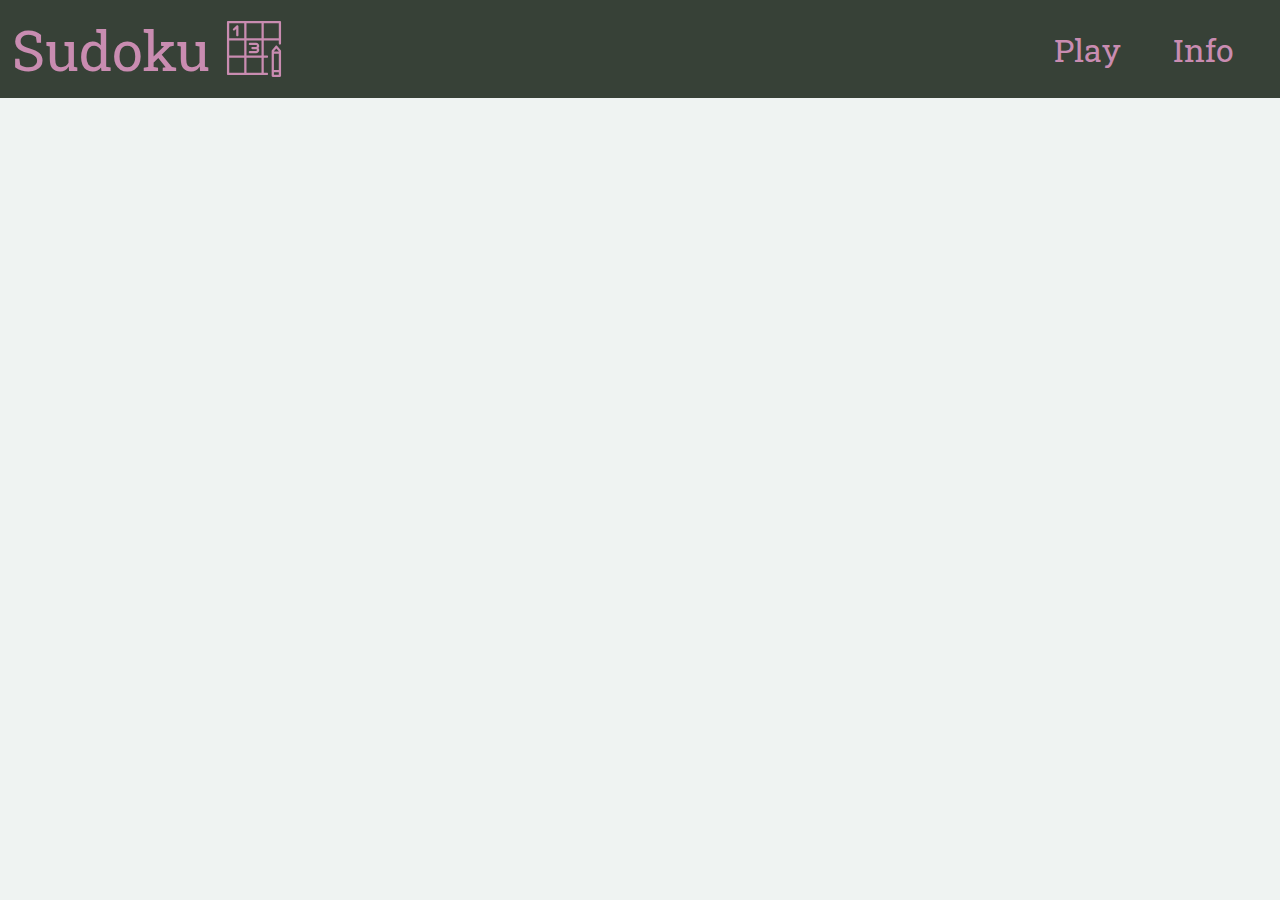
<file: index.html>
<!DOCTYPE html>
<html>

<head>
    <title>Sudoku Generator</title>

    <link rel="manifest" href="manifest.json" />

    <meta charset="utf-8">
    <link rel="icon" type="image/x-icon" href="/images/sudoku-white.svg">
    <link rel="stylesheet" href="styles/main.css">

    <link rel="preconnect" href="https://fonts.googleapis.com">
    <link rel="preconnect" href="https://fonts.gstatic.com" crossorigin>
    <link href="https://fonts.googleapis.com/css2?family=Roboto+Slab:wght@400&display=swap" rel="stylesheet">
</head>

<body>
    <nav>
        <div class="logo">
            <p>Sudoku</p>
            <div class="icon"></div>
        </div>

        <ul id="nav-items" class="nav-items">
            <li class="nav-item" id="/"><a href="/" data-link>Play</a></li>
            <li class="nav-item" id="/info"><a href="/info" data-link>Info</a></li>
        </ul>
    </nav>

    <div id="body"></div>

    <script type="module" src="/scripts/main.js"></script>
</body>

</html>
</file>
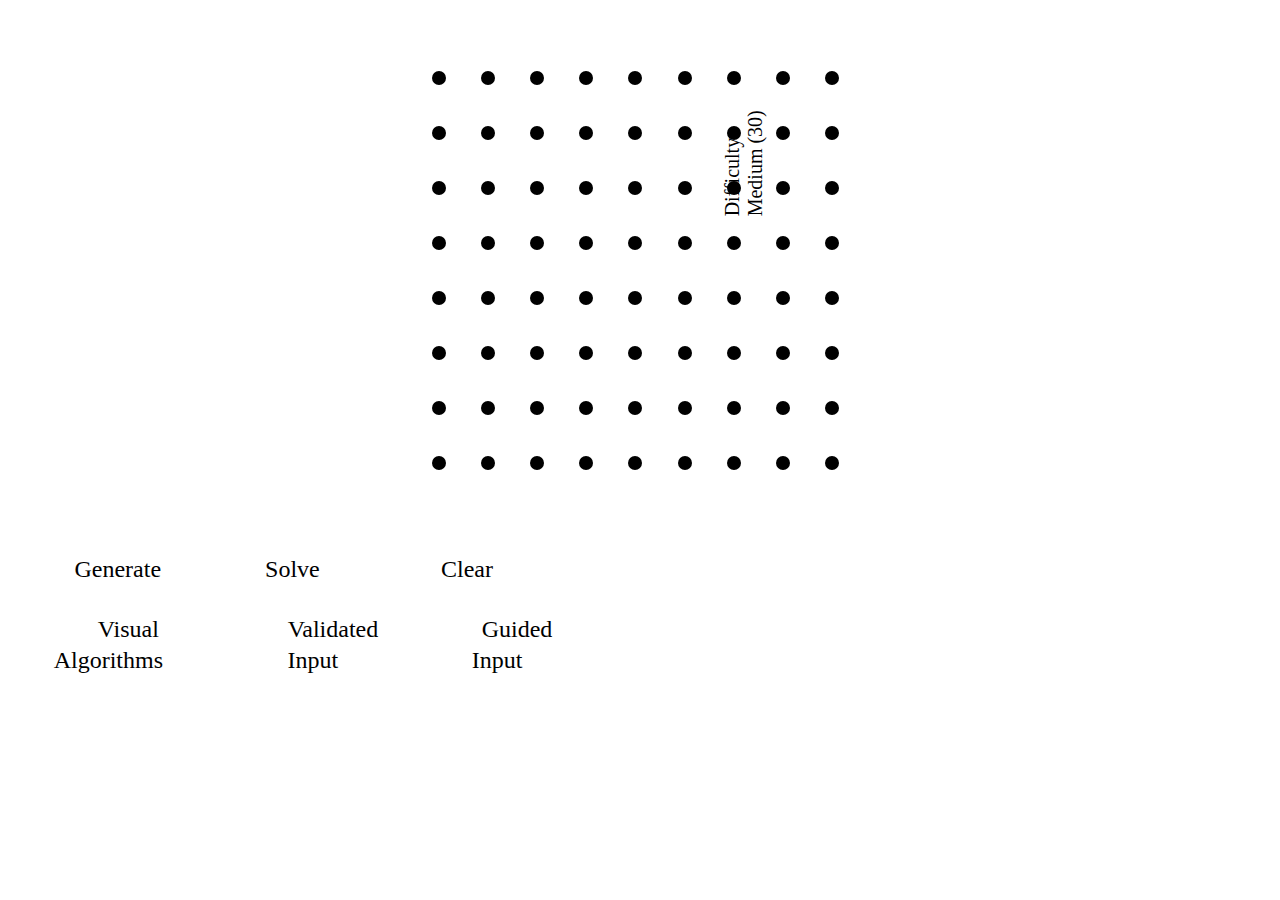
<file: pages/board.html>
<body>
    <link type="text/css" rel="stylesheet" href="/styles/board.css">

    <div class="board-wrapper">
        <!-- <input id="lvl" type="range" min="17" max="81"> -->
        <div></div> <!-- for the grid display -->
        <ul id="board" class="board">
            <li class="tile"></li>
            <li class="tile"></li>
            <li class="tile"></li>
            <li class="tile"></li>
            <li class="tile"></li>
            <li class="tile"></li>
            <li class="tile"></li>
            <li class="tile"></li>
            <li class="tile"></li>

            <li class="tile"></li>
            <li class="tile"></li>
            <li class="tile"></li>
            <li class="tile"></li>
            <li class="tile"></li>
            <li class="tile"></li>
            <li class="tile"></li>
            <li class="tile"></li>
            <li class="tile"></li>

            <li class="tile"></li>
            <li class="tile"></li>
            <li class="tile"></li>
            <li class="tile"></li>
            <li class="tile"></li>
            <li class="tile"></li>
            <li class="tile"></li>
            <li class="tile"></li>
            <li class="tile"></li>

            <li class="tile"></li>
            <li class="tile"></li>
            <li class="tile"></li>
            <li class="tile"></li>
            <li class="tile"></li>
            <li class="tile"></li>
            <li class="tile"></li>
            <li class="tile"></li>
            <li class="tile"></li>

            <li class="tile"></li>
            <li class="tile"></li>
            <li class="tile"></li>
            <li class="tile"></li>
            <li class="tile"></li>
            <li class="tile"></li>
            <li class="tile"></li>
            <li class="tile"></li>
            <li class="tile"></li>

            <li class="tile"></li>
            <li class="tile"></li>
            <li class="tile"></li>
            <li class="tile"></li>
            <li class="tile"></li>
            <li class="tile"></li>
            <li class="tile"></li>
            <li class="tile"></li>
            <li class="tile"></li>

            <li class="tile"></li>
            <li class="tile"></li>
            <li class="tile"></li>
            <li class="tile"></li>
            <li class="tile"></li>
            <li class="tile"></li>
            <li class="tile"></li>
            <li class="tile"></li>
            <li class="tile"></li>

            <li class="tile"></li>
            <li class="tile"></li>
            <li class="tile"></li>
            <li class="tile"></li>
            <li class="tile"></li>
            <li class="tile"></li>
            <li class="tile"></li>
            <li class="tile"></li>
            <li class="tile"></li>

            <li class="tile"></li>
            <li class="tile"></li>
            <li class="tile"></li>
            <li class="tile"></li>
            <li class="tile"></li>
            <li class="tile"></li>
            <li class="tile"></li>
            <li class="tile"></li>
            <li class="tile"></li>
        </ul>
        <div class="difficulty-wrapper">
            <input id="lvl" class="difficulty" type="range" min="17" max="81" value="30">
            <p id="lvltxt" class="difficulty">Difficulty: Medium (30)</p>
        </div>
    </div>

    <input id="num" type="number"> <!-- empty input for accessing phone keyboard -->

    <div class="controls-wrapper">
        <div class="control-group">
            <button id="gen" class="control">Generate</button>
            <button id="sol" class="control">Solve</button>
            <button id="clr" class="control">Clear</button>
        </div>
        <div class="control-group checkboxes">
            <p class="control"><input type="checkbox" id="valg"><span class="checkbox"></span>Visual Algorithms</p>
            <p class="control"><input type="checkbox" id="vali"><span class="checkbox"></span>Validated Input</p>
            <p class="control"><input type="checkbox" id="help"><span class="checkbox"></span>Guided Input</p>
            <!-- <p class="control"><input id="chek" type="checkbox" class="control">Checked Input</p> -->
        </div>
    </div>
</body>
</file>
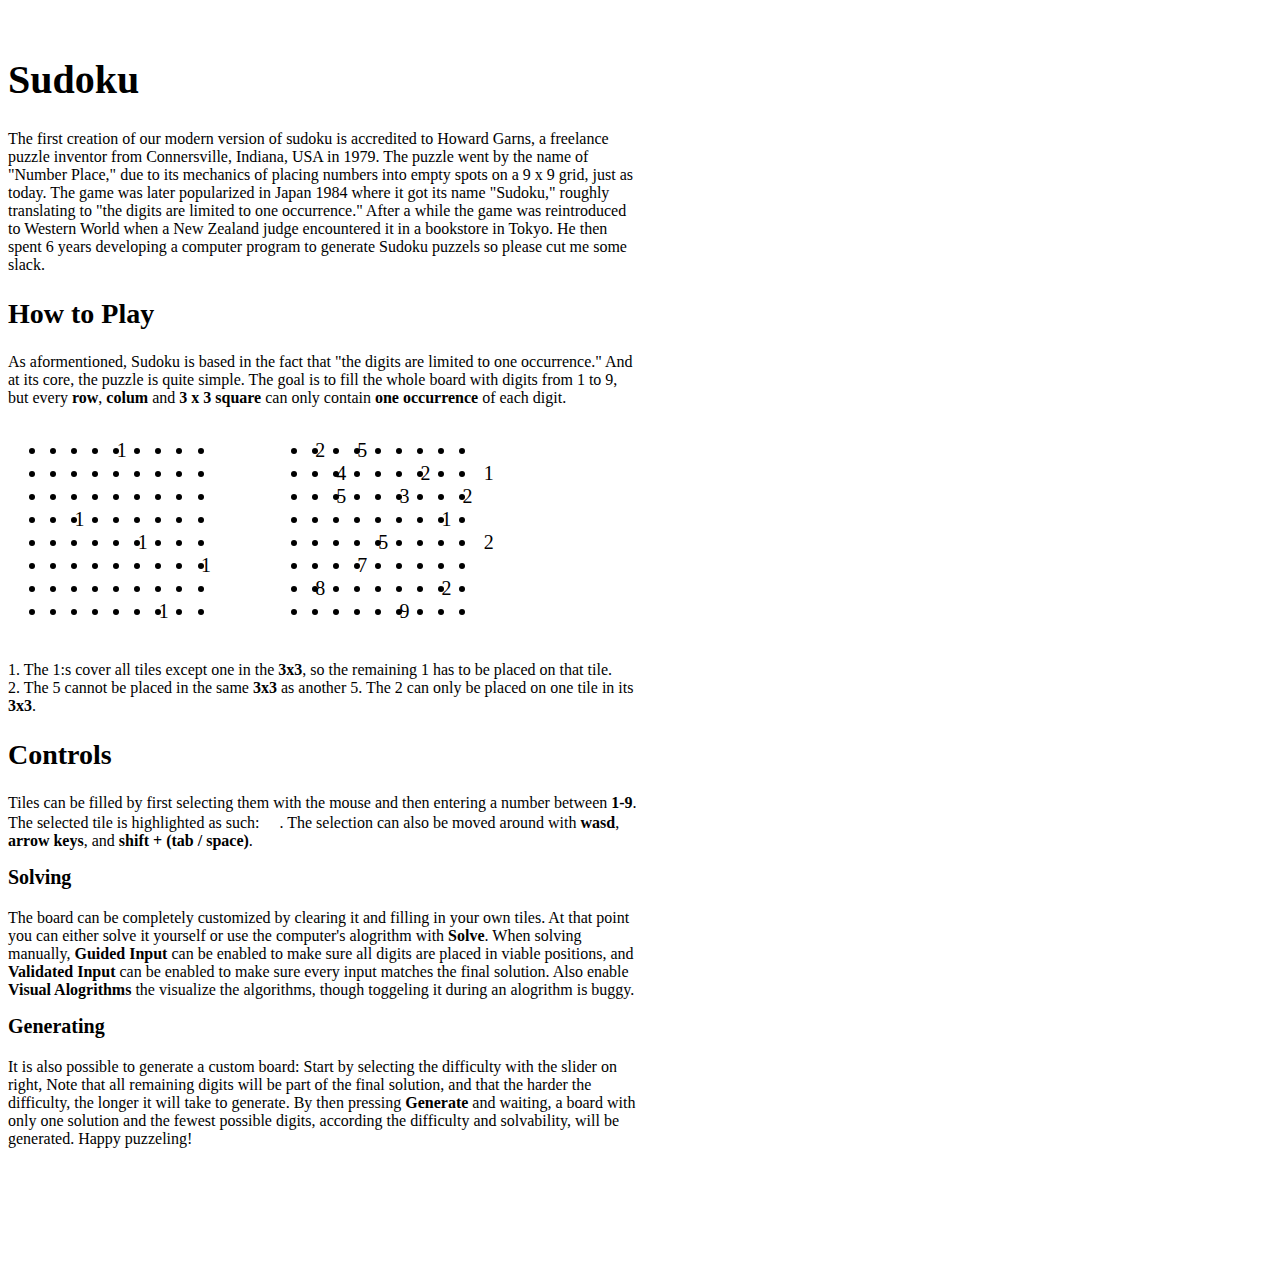
<file: pages/info.html>
<body>
    <link type="text/css" rel="stylesheet" href="/styles/info.css">

    <div class="infocon">
        <h1 class="info">Sudoku</h1>
        <p class="info">
            The first creation of our modern version of sudoku is accredited to Howard Garns, a freelance puzzle
            inventor from Connersville, Indiana, USA in 1979. The puzzle went by the name of "Number Place," due to its
            mechanics of placing numbers into empty spots on a 9 x 9 grid, just as today. The game was later popularized
            in Japan 1984 where it got its name "Sudoku," roughly translating to "the digits are limited to one
            occurrence." After a while the game was reintroduced to Western World when a New Zealand judge encountered
            it in a bookstore in Tokyo. He then spent 6 years developing a computer program to generate Sudoku puzzels
            so please cut me some slack.
        </p>

        <h2 class="info">How to Play</h2>
        <p class="info">
            As aformentioned, Sudoku is based in the fact that "the digits are limited to one occurrence." And at its
            core, the puzzle is quite simple. The goal is to fill the whole board with digits from 1 to 9, but every
            <b>row</b>, <b>colum</b> and <b>3 x 3 square</b> can only contain <b>one occurrence</b> of each digit.
        </p>
        <div class="info-boards">
            <ul class="mini-board">
                <li class="tile"></li>
                <li class="tile"></li>
                <li class="tile"></li>
                <li class="tile highlighted">1</li>
                <li class="tile"></li>
                <li class="tile highlighted"></li>
                <li class="tile"></li>
                <li class="tile"></li>
                <li class="tile"></li>

                <li class="tile"></li>
                <li class="tile"></li>
                <li class="tile"></li>
                <li class="tile highlighted"></li>
                <li class="tile"></li>
                <li class="tile highlighted"></li>
                <li class="tile"></li>
                <li class="tile"></li>
                <li class="tile"></li>

                <li class="tile"></li>
                <li class="tile"></li>
                <li class="tile"></li>
                <li class="tile highlighted"></li>
                <li class="tile"></li>
                <li class="tile highlighted"></li>
                <li class="tile"></li>
                <li class="tile"></li>
                <li class="tile"></li>

                <li class="tile highlighted"></li>
                <li class="tile highlighted">1</li>
                <li class="tile highlighted"></li>
                <li class="tile highlighted"></li>
                <li class="tile highlighted"></li>
                <li class="tile highlighted"></li>
                <li class="tile highlighted"></li>
                <li class="tile highlighted"></li>
                <li class="tile highlighted"></li>

                <li class="tile"></li>
                <li class="tile"></li>
                <li class="tile"></li>
                <li class="tile highlighted"></li>
                <li class="tile right">1</li>
                <li class="tile highlighted"></li>
                <li class="tile"></li>
                <li class="tile"></li>
                <li class="tile"></li>

                <li class="tile highlighted"></li>
                <li class="tile highlighted"></li>
                <li class="tile highlighted"></li>
                <li class="tile highlighted"></li>
                <li class="tile highlighted"></li>
                <li class="tile highlighted"></li>
                <li class="tile highlighted"></li>
                <li class="tile highlighted">1</li>
                <li class="tile highlighted"></li>

                <li class="tile"></li>
                <li class="tile"></li>
                <li class="tile"></li>
                <li class="tile highlighted"></li>
                <li class="tile"></li>
                <li class="tile highlighted"></li>
                <li class="tile"></li>
                <li class="tile"></li>
                <li class="tile"></li>

                <li class="tile"></li>
                <li class="tile"></li>
                <li class="tile"></li>
                <li class="tile highlighted"></li>
                <li class="tile"></li>
                <li class="tile highlighted">1</li>
                <li class="tile"></li>
                <li class="tile"></li>
                <li class="tile"></li>

                <li class="tile"></li>
                <li class="tile"></li>
                <li class="tile"></li>
                <li class="tile highlighted"></li>
                <li class="tile"></li>
                <li class="tile highlighted"></li>
                <li class="tile"></li>
                <li class="tile"></li>
                <li class="tile"></li>
            </ul>
            <ul class="mini-board">
                <li class="tile highlighted">2</li>
                <li class="tile"></li>
                <li class="tile highlighted">5</li>
                <li class="tile"></li>
                <li class="tile"></li>
                <li class="tile"></li>
                <li class="tile"></li>
                <li class="tile"></li>
                <li class="tile"></li>

                <li class="tile"></li>
                <li class="tile">4</li>
                <li class="tile"></li>
                <li class="tile"></li>
                <li class="tile"></li>
                <li class="tile highlighted">2</li>
                <li class="tile"></li>
                <li class="tile"></li>
                <li class="tile">1</li>

                <li class="tile"></li>
                <li class="tile wrong">5</li>
                <li class="tile"></li>
                <li class="tile"></li>
                <li class="tile">3</li>
                <li class="tile"></li>
                <li class="tile"></li>
                <li class="tile right">2</li>
                <li class="tile"></li>

                <li class="tile"></li>
                <li class="tile"></li>
                <li class="tile"></li>
                <li class="tile"></li>
                <li class="tile"></li>
                <li class="tile"></li>
                <li class="tile">1</li>
                <li class="tile"></li>
                <li class="tile"></li>

                <li class="tile"></li>
                <li class="tile"></li>
                <li class="tile"></li>
                <li class="tile">5</li>
                <li class="tile"></li>
                <li class="tile"></li>
                <li class="tile"></li>
                <li class="tile"></li>
                <li class="tile highlighted">2</li>

                <li class="tile"></li>
                <li class="tile"></li>
                <li class="tile">7</li>
                <li class="tile"></li>
                <li class="tile"></li>
                <li class="tile"></li>
                <li class="tile"></li>
                <li class="tile"></li>
                <li class="tile"></li>

                <li class="tile">8</li>
                <li class="tile"></li>
                <li class="tile"></li>
                <li class="tile"></li>
                <li class="tile"></li>
                <li class="tile"></li>
                <li class="tile highlighted">2</li>
                <li class="tile"></li>
                <li class="tile"></li>

                <li class="tile"></li>
                <li class="tile"></li>
                <li class="tile"></li>
                <li class="tile"></li>
                <li class="tile">9</li>
                <li class="tile"></li>
                <li class="tile"></li>
                <li class="tile"></li>
                <li class="tile"></li>

                <li class="tile"></li>
                <li class="tile"></li>
                <li class="tile"></li>
                <li class="tile"></li>
                <li class="tile"></li>
                <li class="tile"></li>
                <li class="tile"></li>
                <li class="tile"></li>
                <li class="tile"></li>
            </ul>
        </div>
        <p class="info">
            1. The 1:s cover all tiles except one in the <b>3x3</b>, so the remaining 1 has to be placed on that tile.
            <br>
            2. The 5 cannot be placed in the same <b>3x3</b> as another 5. The 2 can only be placed on one tile in its
            <b>3x3</b>.
        </p>

        <h2 class="info">Controls</h2>
        <p class="info">
            Tiles can be filled by first selecting them with the mouse and then entering a number between <b>1-9</b>.
            The selected tile is highlighted as such: <span class="box"></span>. The selection can also be moved around
            with <b>wasd</b>, <b>arrow keys</b>, and <b>shift + (tab / space)</b>.
        </p>
        <h3 class="info">Solving</h3>
        <p class="info">
            The board can be completely customized by clearing it and filling in your own tiles. At that point you can
            either solve it yourself or use the computer's alogrithm with <b>Solve</b>. When solving manually,
            <b>Guided Input</b> can be enabled to make sure all digits are placed in viable positions, and
            <b>Validated Input</b> can be enabled to make sure every input matches the final solution. Also enable
            <b>Visual Alogrithms</b> the visualize the algorithms, though toggeling it during an alogrithm is buggy.
        </p>
        <h3 class="info">Generating</h3>
        <p class="info">
            It is also possible to generate a custom board: Start by selecting the difficulty with the slider on right,
            Note that all remaining digits will be part of the final solution, and that the harder the difficulty, the
            longer it will take to generate. By then pressing <b>Generate</b> and waiting, a board with only one
            solution and the fewest possible digits, according the difficulty and solvability, will be generated. Happy
            puzzeling!
        </p>
    </div>
</body>
</file>
<file: styles/main.css>
* {
    margin: 0;
    padding: 0;

    font-family: 'Roboto Slab', serif;

    --nav-background: #374137;
    --nav-text-color: #c98cb1;

    --root-background: #eff3f2;
    --root-overlay: #f8fdfc;

    --line-color: #3b3c3d;

    --wrong: #b88686;
    --right: #86b88b;

    --highlight: #d8e3ec;
    --select: #c5dac7;

    overflow-x: hidden;
}

a,
button {
    text-decoration: none;
    -webkit-tap-highlight-color: transparent;
}

ul {
    list-style: none;
}

:root {
    background-color: var(--root-background);
}

nav {
    display: flex;
    justify-content: space-between;

    background: var(--nav-background);
    box-shadow: 0 0 8px -2px var(--nav-background);

    padding: 4px;
}

.logo {
    color: var(--nav-text-color);

    font-size: 56px;
    margin: 8px;

    display: flex;
    align-items: center;
}

.icon {
    margin-left: 16px;

    background-image: url(/images/sudoku-pink.svg);
    background-size: contain;

    width: 56px;
    height: 56px;
}

ul.nav-items {
    display: flex;
    align-items: center;

    box-sizing: border-box;
    list-style: none;
}

li.nav-item {
    padding: 4px 8px;
    margin-right: 32px;

    border: 2px solid transparent;
    border-radius: 2px;

    font-size: 32px;
}

@media only screen and (min-width: 786px) and (max-width: 1025px) {
    .logo {
        font-size: 72px;
    }

    li.nav-item {
        font-size: 56px;
        border-width: 4px;
    }
}

@keyframes select {
    100% {
        border-color: var(--nav-text-color);
    }
}

li[class*="nav-item selected"] {
    animation: select 0.2s ease-in-out forwards;
}

li.nav-item a {
    color: var(--nav-text-color);
}

@keyframes middle-to-left {
    0% {
        translate: 0;
    }

    100% {
        translate: -100%;
    }
}

@keyframes middle-to-right {
    0% {
        translate: 0;
    }

    100% {
        translate: 100%;
    }
}

#body {
    display: flex;
    flex-direction: column;

    justify-content: center;
    align-items: center;
}
</file>
<file: styles/board.css>
* {
    overflow-x: visible;
}

.board-wrapper {
    all: inherit;
    width: 100%;
    margin-top: 32px;
}

ul.board {
    display: grid;
    grid-template: repeat(9, 1fr) / repeat(9, 1fr);

    width: 95%;
    aspect-ratio: 1;
    overflow: hidden;

    border: 2px solid var(--line-color);
    border-radius: 16px;
}

ul.board>li.tile {
    font-size: 450%;
    text-align: center;

    box-sizing: border-box;
    border-right: 1px solid var(--line-color);
    border-bottom: 1px solid var(--line-color);
}

.difficulty-wrapper {
    all: inherit;
}

input.difficulty {
    width: 90%;

    -webkit-appearance: none;
    appearance: none;

    background-color: var(--root-overlay);

    height: 20px;
    border-radius: 10px;

    box-shadow: 0 0 4px -2px var(--line-color);

    margin-bottom: 8px;
}

input.difficulty::-webkit-slider-thumb {
    -webkit-appearance: none;
    appearance: none;

    aspect-ratio: 1;
    width: 32px;

    border-radius: 16px;

    background: var(--line-color);

    cursor: pointer;
}

input.difficulty::-moz-range-thumb {
    appearance: none;
    background: var(--line-color);

    border: none;

    height: 20px;
    width: 20px;

    border-radius: 20px;
    cursor: pointer;
}

.difficulty-wrapper>p.difficulty {
    font-size: 28px;
}

@media only screen and (min-width: 1025px) {
    .board-wrapper {
        display: grid;
        grid-template-columns: 1fr 35% 1fr;
    }

    ul.board {
        width: 100%;
    }

    ul.board>li.tile {
        font-size: 300%;
    }

    .difficulty-wrapper {
        display: flex;
        transform: translateX(-40%) rotate(-90deg);
    }

    .difficulty-wrapper>p.difficulty {
        font-size: 20px;
    }

    input.difficulty {
        height: 12px;
        border-radius: 6px;
    }
}

@keyframes enter {
    50% {
        background-color: var(--select);
    }
}

@keyframes loading {
    50% {
        background-color: var(--select);
    }
}

@keyframes right {
    50% {
        background-color: var(--right);
    }
}

@keyframes wrong {
    50% {
        background-color: var(--wrong);
    }
}

ul.board>li.tile:nth-child(9n - 6),
ul.board>li.tile:nth-child(9n - 3) {
    border-right: 2px solid var(--line-color);
}

ul.board>li.tile:nth-child(n + 19):nth-child(-n + 27),
ul.board>li.tile:nth-child(n + 46):nth-child(-n + 54) {
    border-bottom: 2px solid var(--line-color);
}

ul.board>li.tile:nth-child(9n - 0) {
    border-right: none;
}

ul.board>li.tile:nth-child(n + 73):nth-child(-n + 81) {
    border-bottom: none;
}

ul.board>li.tile:not(.selected):hover {
    background-color: #e2eee4;
}

ul.board>li.tile.selected {
    background-color: #c5dac7;
}

.controls-wrapper {
    width: 45%;
    margin-top: 32px;
}

.control-group {
    display: flex;
    justify-content: space-evenly;

    margin-bottom: 16px;
}

@media only screen and (min-width: 1025px) {
    .control-group.checkboxes {
        justify-content: center;
        gap: 16px;
    }
}

.control-group:last-child {
    margin-bottom: 0;
}

button.control,
p.control {
    all: unset;

    min-width: 20%;
    padding: 8px;

    /* background-color: var(--root-overlay); */
    background-color: var(--root-overlay);
    color: var(--line-color);

    /* border: 1px solid var(--nav-background); */
    transition: box-shadow 100ms;
    box-shadow: 1px 1px 4px -2px var(--nav-background), inset 0 0 0 var(--nav-background);
    border-radius: 12px;

    font-size: 24px;
    text-align: center;

    cursor: pointer;
    -webkit-tap-highlight-color: transparent;
}

p.control {
    position: relative;

    border-radius: 24px;
    box-shadow: 1px 1px 4px -2px var(--nav-background);
}

.checkbox {
    display: inline-block;
    margin-right: 8px;

    aspect-ratio: 1;
    width: 32px;

    background-color: var(--root-overlay);
    box-shadow: inset 0 0 4px -2px var(--line-color);
    border-radius: 16px;

    vertical-align: middle;

    transition: background-color 200ms, filter 200ms;
}

.control:hover input[type='checkbox']~.checkbox {
    filter: brightness(90%);
}

.control input[type='checkbox']:checked~.checkbox {
    background-color: var(--nav-text-color);
}

.control .checkbox:after {
    content: '';
    display: none;
}

.control input[type='checkbox']:checked~.checkbox:after {
    display: block;
}

.control .checkbox:after {
    margin: 6px 10.5px;

    width: 9px;
    height: 18px;
    box-sizing: border-box;
    border: solid var(--root-overlay);
    border-width: 0 4px 4px 0;
    transform: rotate(45deg);
}

button.control:active {
    box-shadow: 0 0 0 var(--nav-background), inset 1px 1px 4px -2px var(--nav-background);
}

@media only screen and (max-width: 1025px) {

    .controls-wrapper {
        width: 95%;

        display: flex;
        justify-content: space-around;
    }

    .control-group {
        width: 40%;
        flex-direction: column;
        justify-content: flex-start;

        margin-bottom: 32px;
    }

    button.control,
    p.control {
        text-align: left;
        margin-bottom: 16px;

        font-size: 32px;
    }
}

#num {
    font-size: 64px;
    border: none;
    opacity: 0;
    height: 0;
    width: 0;
}

.control input[type='checkbox'] {
    position: absolute;
    opacity: 0;

    z-index: 2;

    top: 0;
    left: 0;
    height: 100%;
    width: 100%;

    border-radius: 24px;
    cursor: pointer;
}
</file>
<file: styles/info.css>
.infocon {
    margin-top: 56px;
    width: 50%;
}

.info-boards {
    display: flex;
    flex-wrap: wrap;
    /* justify-content: space-between; */
}

ul.mini-board {
    display: grid;
    grid-template-rows: repeat(9, 1fr);
    grid-template-columns: repeat(9, 1fr);

    width: 30%;
    aspect-ratio: 1;
    overflow: hidden;

    border: 2px solid var(--line-color);
    border-radius: 16px;

    margin: 16px;
}

ul.mini-board:first-of-type {
    margin-left: 0;
}

ul.mini-board>li.tile {
    font-size: 125%;
    text-align: center;

    box-sizing: border-box;
    border-right: 1px solid var(--line-color);
    border-bottom: 1px solid var(--line-color);
}

h1.info {
    font-size: 40px;
}

h2.info {
    font-size: 28px;
    margin-top: 24px;
}

h3.info {
    font-size: 20px;
    margin-top: 12px;
}

h2.info+h3.info {
    margin-top: 0;
}

p.info {
    font-size: 16px;
}

p.info:last-child {
    margin-bottom: 128px;
}

span.box {
    display: inline-block;

    background-color: var(--select);
    aspect-ratio: 1;
    width: 16px;

    box-sizing: border-box;
    border: 1px solid var(--line-color);
    border-radius: 2px;
}

@media only screen and (min-width: 786px) and (max-width: 1025px) {
    .infocon {
        margin-top: 24px;
        width: 95%;
    }

    ul.mini-board {
        width: 45%;
    }

    ul.mini-board>li.tile {
        font-size: 200%;
    }

    span.box {
        width: 32px;
    }

    p.info {
        font-size: 14px;
    }
}

ul.mini-board>li.tile:nth-child(9n - 6),
ul.mini-board>li.tile:nth-child(9n - 3) {
    border-right: 2px solid var(--line-color);
}

ul.mini-board>li.tile:nth-child(n + 19):nth-child(-n + 27),
ul.mini-board>li.tile:nth-child(n + 46):nth-child(-n + 54) {
    border-bottom: 2px solid var(--line-color);
}

ul.mini-board>li.tile:nth-child(9n - 0) {
    border-right: none;
}

ul.mini-board>li.tile:nth-child(n + 73):nth-child(-n + 81) {
    border-bottom: none;
}

ul.mini-board>li[class*="tile highlighted"] {
    background-color: var(--highlight);
}

ul.mini-board>li[class*="tile right"] {
    background-color: var(--right);
}

ul.mini-board>li[class*="tile wrong"] {
    background-color: var(--wrong);
}
</file>
